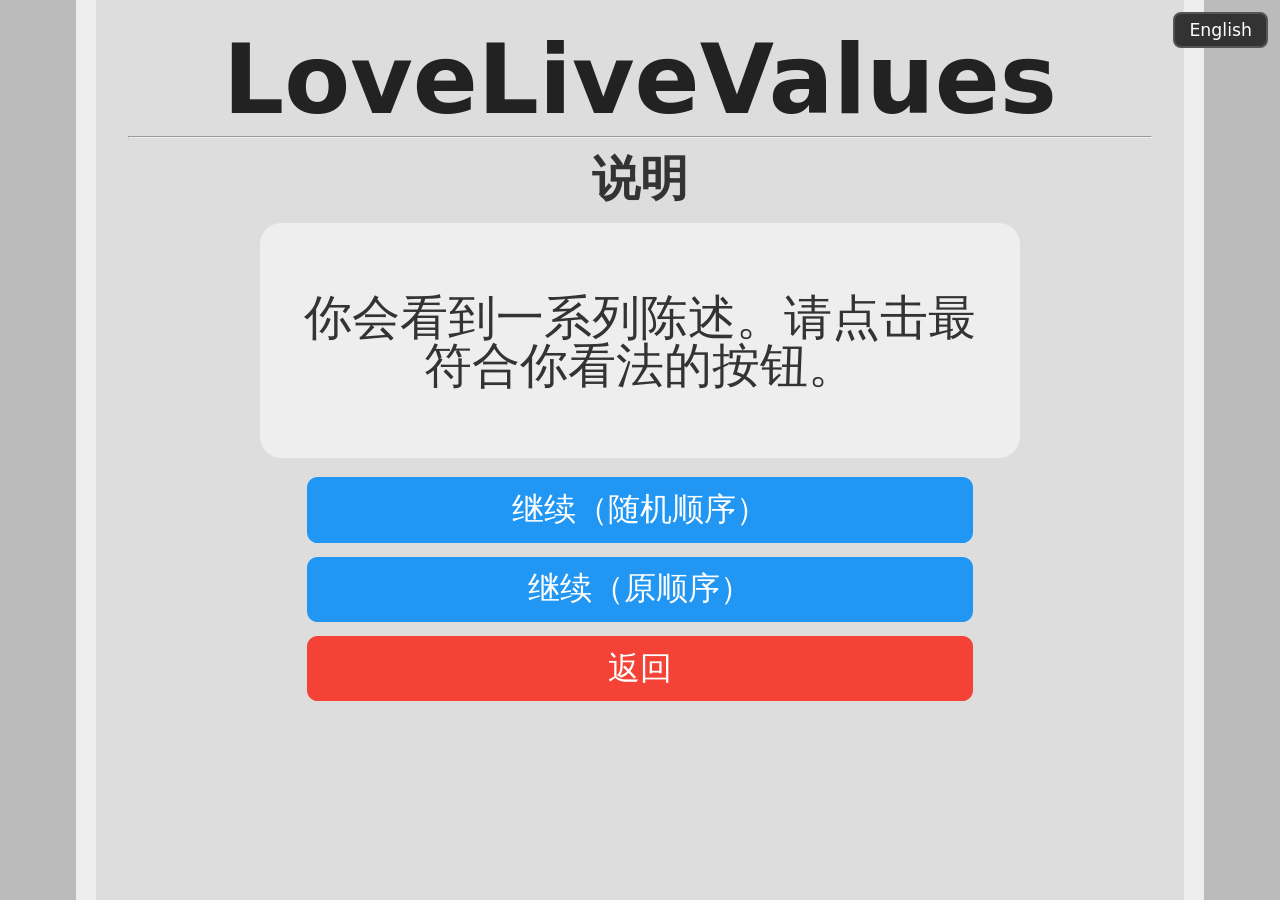
<file: instructions.html>
<head>
    <link href='style.css' rel='stylesheet' type='text/css'>
    <title>LoveLiveValues Quiz</title>
    <link rel="icon" type="x-icon" href="icon.png">
    <link rel="shortcut icon" type="x-icon" href="icon.png">
	<meta name="viewport" content="width=device-width, initial-scale=1.0">
<meta charset="utf-8">
    <script src="i18n.js"></script>
</head>
<body>
	<h1 class="title">LoveLiveValues</h1>
    <svg id="svgHeader" style="width: 100%;" viewBox="0 0 112 19">
		<text x="50%" y="15" class="svgHeader">LoveLiveValues</text>
	</svg>
    <hr>
    <h2 style="text-align:center;" data-i18n="instructions_title">Instructions</h2>
    <p class="question" data-i18n="instructions_text">You will be presented with a series of statements. For each one, click the button with your opinion on it.</p>
    <button class="button" onclick="location.href='quiz.html?shuffle=true';" style="background-color: #2196f3;" data-i18n="proceed_shuffled">Proceed (Shuffled)</button> <br>
    <button class="button" onclick="location.href='quiz.html?shuffle=false';" style="background-color: #2196f3;" data-i18n="proceed_unshuffled">Proceed (Unshuffled)</button> <br>
    <button class="button" onclick="location.href='index.html';" style="background-color: #f44336;" data-i18n="go_back">Go Back</button> <br>
    <script>injectLangToggle(); applyTranslations();</script>
</body>
</file>
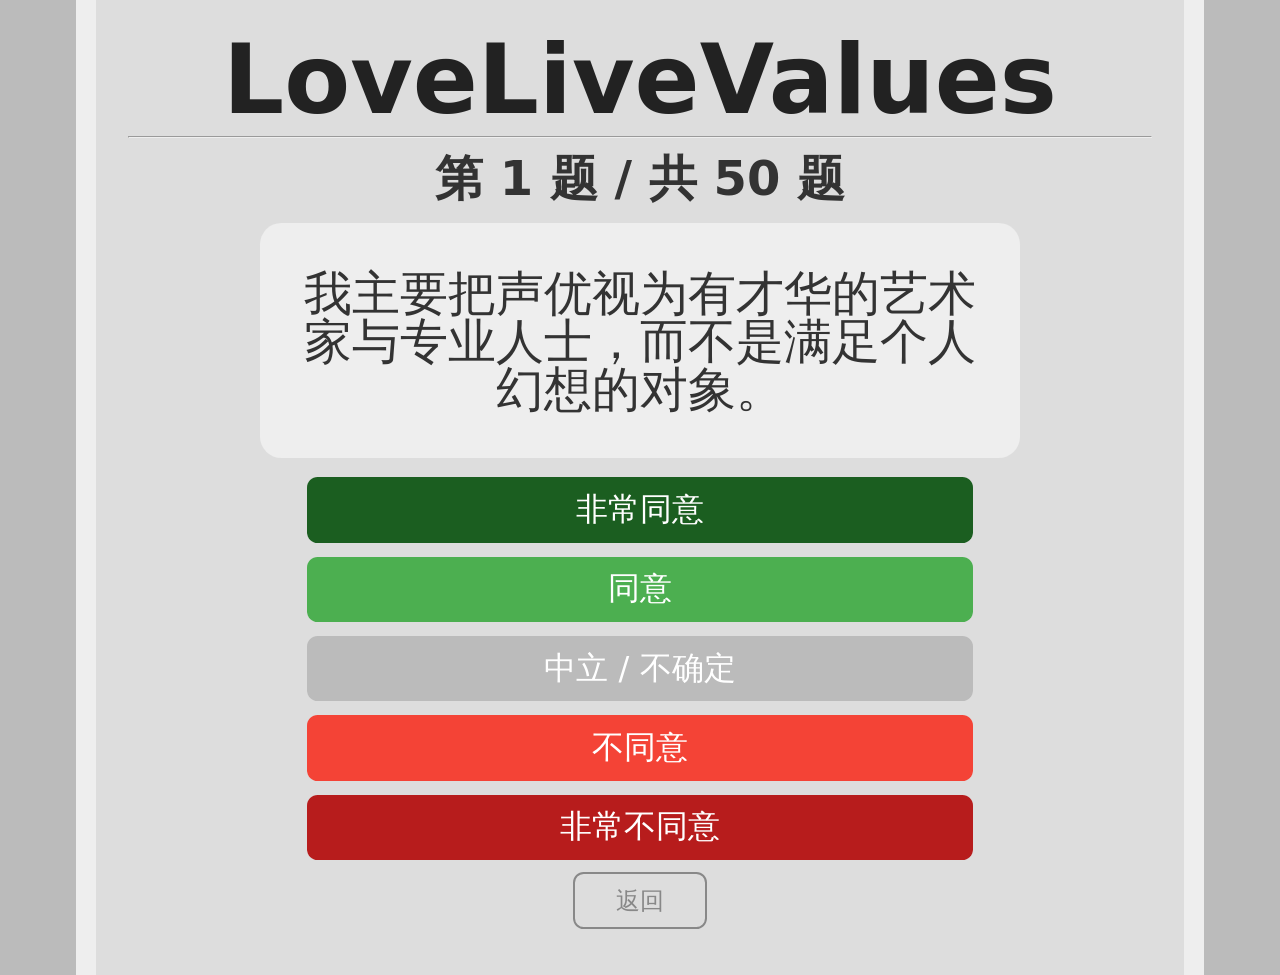
<file: quiz.html>
<head>
    <meta charset="utf-8">
    <title>LoveLiveValues Quiz</title>

    <link href='style.css' rel='stylesheet' type='text/css'>
    <link rel="icon" type="x-icon" href="icon.png">
    <link rel="shortcut icon" type="x-icon" href="icon.png">

    <script src="i18n.js"></script>
    <script type="application/javascript" src="questions.js"></script>
    <script type="application/javascript" src="questions_ja.js"></script>
    <script type="application/javascript" src="questions_zh_cn.js"></script>
	<meta name="viewport" content="width=device-width, initial-scale=1.0">
</head>

<body>

	<h1 class="title">LoveLiveValues</h1>
    <svg id="svgHeader" style="width: 100%;" viewBox="0 0 112 19">
		<text x="50%" y="15" class="svgHeader">LoveLiveValues</text>
	</svg>
<hr>
<h2 style="text-align:center;" id="question-number">Loading...</h2>
<p class="question" id="question-text"></p>
<button class="button" onclick="next_question(1.0)" style="background-color: #1b5e20;" data-i18n="strongly_agree">Strongly Agree</button> <br>
<button class="button" onclick="next_question(0.5)" style="background-color: #4caf50;" data-i18n="agree">Agree</button> <br>
<button class="button" onclick="next_question(0)" style="background-color: #bbbbbb;" data-i18n="neutral">Neutral / Unsure</button> <br>
<button class="button" onclick="next_question(-0.5)" style="background-color: #f44336;" data-i18n="disagree">Disagree</button> <br>
<button class="button" onclick="next_question(-1.0)" style="background-color: #b71c1c;" data-i18n="strongly_disagree">Strongly Disagree</button> <br>
<button class="small_button" onclick="prev_question()" id="back_button" data-i18n="back">Back</button>
<button class="small_button_off" id="back_button_off" data-i18n="back">Back</button><br>

<script>
    // variables
    var answers = new Object();     // Store user's answers
    var qn = 0; // Current question order


    // Populate questionsObject

    var questionsObject = new Object();     // Question objects with ID keys
    questions.forEach(populateQO);

    function populateQO(value) {
      questionsObject[value['id']] = value
    }


    // Populate & shuffle questionsOrder

    var questionsOrder = Object.keys(questionsObject); //Array of shuffled question IDs

    const urlParams = new URLSearchParams(window.location.search);
    if (urlParams.get("shuffle") == "true") {
        shuffleArray(questionsOrder);
    }

    function shuffleArray(array) {
      for (let i = array.length - 1; i > 0; i--) {
        const j = Math.floor(Math.random() * (i + 1));
        [array[i], array[j]] = [array[j], array[i]];
      }
    }

    // Question initialization

    applyTranslations();
    init_question();

    function init_question() {
        var qId = questionsOrder[qn];
        var qText = questionsObject[qId].question;
        if (getLang() === 'ja' && questions_ja && questions_ja[qId]) {
            qText = questions_ja[qId];
        } else if (getLang() === 'zh-CN' && questions_zh_cn && questions_zh_cn[qId]) {
            qText = questions_zh_cn[qId];
        }
        document.getElementById("question-text").innerHTML = qText;
        document.getElementById("question-number").innerHTML = t("question_n_of_m", {n: qn + 1, m: questionsOrder.length});

        if (Object.keys(answers).length === 0) {
            document.getElementById("back_button").style.display = "none";
            document.getElementById("back_button_off").style.display = "";
        } else {
            document.getElementById("back_button").style.display = "";
            document.getElementById("back_button_off").style.display = "none";
        }
    }


    // Next question

    function next_question(answer) {
        if (qn === questionsOrder.length) {
            return;
        }

        answers[questionsOrder[qn]] = answer;
        qn++;

        if (qn < questionsOrder.length) {
            init_question();
        } else {
            results();
        }
    }


    // Previous question

    function prev_question() {
        if (Object.keys(answers).length === 0) {
            document.getElementById("back_button").style.display = "none";
            document.getElementById("back_button_off").style.display = "";
            return;
        }
        qn--;

        delete answers[questionsOrder[qn]];

        init_question();
    }


    // RESULTS

    function results() {

        window.sessionStorage.answers = JSON.stringify(answers);


        // Calculate final results
        pct = percentageCalculation();
        window.sessionStorage.percentages = JSON.stringify(pct);

        // prepare arguments
        var args = '?';
        for (const i in Object.keys(pct)) {
            effectName = Object.keys(pct)[i]
            args += `${effectName}=${pct[effectName]}`

            var cycle = parseInt(i)
            if (cycle+1 !== Object.keys(pct).length) {
                args += '&'
            }
        }
        //return;
        location.href = `results.html` + args

    }


    // Calculate percentage

    function percentageCalculation() {
        // calc max
        var max = new Object(); // Max possible scores
        var score = new Object(); // User scores
        var pct = new Object(); // Percentages/Score

        // prepare
        for (const id in answers) {
            for (const effectName in questionsObject[id].effects) {
                max[effectName] = 0
                score[effectName] = 0
            }
        }

        // get max & scores
        for (const id in answers) {
            // dismiss "don't know"
            if (answers[id] !== null) {
                for (const effectName in questionsObject[id].effects) {
                    max[effectName] += Math.abs(questionsObject[id].effects[effectName]);
                    score[effectName] += answers[id]*questionsObject[id].effects[effectName];
                }
            }
        }

        // calc score

        for (const i in Object.keys(max)) {
            effectName = Object.keys(max)[i]

            if (max[effectName] > 0) {
                pct[effectName] = (Math.round((score[effectName]*10/max[effectName]) * 100) / 100).toFixed(2);
            } else {
                pct[effectName] = 0
            }
        }

        return pct;
    }
</script>

</body>
</file>
<file: style.css>
#langToggle {
    position: fixed;
    top: 12px;
    right: 12px;
    z-index: 1000;
    background: #333;
    color: #fff;
    border: 2px solid #555;
    border-radius: 8px;
    padding: 6px 14px;
    font-family: system-ui, -apple-system, sans-serif;
    font-size: 13pt;
    cursor: pointer;
}
#langToggle:hover {
    background: #555;
}

html {
    background-color: #bbbbbb;
    padding: 0px;
}
body {
    width: 80%;
    min-height: calc(100vh - 4em);
    margin: 0 auto;
    padding: 2em;
    background-color: #dddddd;
    border-color: #eeeeee;
    border-left-style: solid;
    border-right-style: solid;
    border-width: 20px;
}
p {
    color: #444444;
    font-family: system-ui, -apple-system, sans-serif;
    font-size: 16pt;
    line-height: 1;
    margin: 4pt;
}
a{
    color: #2222DD;
}
a:hover{
    color: #22DDDD;
}
p.value-description {
    text-indent: -16pt;
    margin-left: 20pt;
}
p.question {
    margin: 16pt auto;
    color: #333333;
    font-family: system-ui, -apple-system, sans-serif;
    font-weight: normal;
    width: 70%;
    min-width: 500pt;
    min-height: 144pt;
    background-color: #eeeeee;
    padding: 16pt;
    border-radius: 16pt;
    font-size: 36pt;
    display: flex;
    justify-content: center;
    align-items: center;
    text-align: center;

}
h1 {
    color: #222222;
    font-family: system-ui, -apple-system, sans-serif;
    font-size: 72pt;
    text-align: center;
    line-height: 72pt;
    margin-top: 0pt;
    margin-bottom: 0pt;
}
#svgHeader {
	display: none;
}
h2 {
    color: #333333;
    font-family: system-ui, -apple-system, sans-serif;
    font-size: 36pt;
    line-height: 36pt;
    margin-top: 12pt;
    margin-bottom: 0pt;
}
li {
    font-size: 16pt;
    text-indent: 16pt;
}
a {
    font-family: inherit;
}

.selection {
    background-color: #4caf50;
    font-family: system-ui, -apple-system, sans-serif;
    border: none;
    border-radius: 8pt;
    color: white;
    padding: 8pt;
    width: 50%;
    min-width: 500pt;
    text-align: center;
    text-decoration: none;
    display: block;
    font-size: 24pt;
    margin: -2px auto;
    cursor: pointer;
}

.num_input {
    background-color: #2196f3;
    font-family: system-ui, -apple-system, sans-serif;
    border: none;
    border-radius: 8pt;
    color: white;
    padding: 8pt;
    width: 50%;
    min-width: 500pt;
    text-align: center;
    text-decoration: none;
    display: block;
    font-size: 24pt;
    margin: -2px auto;
    cursor: pointer;
}

.text_input {
    background-color: #2196f3;
    font-family: system-ui, -apple-system, sans-serif;
    border: none;
    border-radius: 8pt;
    color: white;
    padding: 8pt;
    width: 50%;
    min-width: 500pt;
    text-align: center;
    text-decoration: none;
    display: block;
    font-size: 24pt;
    margin: -2px auto;
    cursor: pointer;
}

img.center {
    display: block;
    margin: 1em auto;
    width: 50%;
    min-width: 500pt;
}
.button {
    background-color: #2196f3;
    font-family: system-ui, -apple-system, sans-serif;
    border: none;
    border-radius: 8pt;
    color: white;
    padding: 8pt;
    width: 50%;
    min-width: 500pt;
    text-align: center;
    text-decoration: none;
    display: block;
    font-size: 24pt;
    margin: -2px auto;
    cursor: pointer;
}
.green_button {
    background-color: #4caf50;
}
.small_button, .small_button_off {
    background-color: #333;
    font-family: system-ui, -apple-system, sans-serif;
    border: none;
    border-radius: 8pt;
    color: white;
    padding: 8pt;
    width: 10%;
    min-width: 100pt;
    text-align: center;
    text-decoration: none;
    display: block;
    font-size: 18pt;
    margin: -2px auto;
    cursor: pointer;
}
.small_button_off {
    background-color: #ddd;
    color: #888;
    border: 2px solid #888;
    cursor: not-allowed;
    margin: -4px auto;
}
.button:disabled {
    background-color: #ddd;
    font-family: system-ui, -apple-system, sans-serif;
    border: 2px solid #888;
    border-radius: 8pt;
    color: #888;
    padding: 8pt;
    width: 50%;
    min-width: 500pt;
    text-align: center;
    text-decoration: none;
    display: block;
    font-size: 24pt;
    margin: -2px auto;
    cursor: not-allowed;
}
div.text-wrapper {
    font-family: system-ui, -apple-system, sans-serif;
    font-size: 36pt;
    line-height: 36pt;
    color: #222222;
    display: inline-block;
}
span.weight-300 {
    font-weight: 300;
}
#banner {
    border-color: #444444;
    border-style: solid;
    border-width: 2px;
    border-radius: 8pt;
    display: block;
    margin: 8pt;
    margin-left: auto;
    margin-right: auto;
    max-width: 50%;
	min-width: 500pt;
}

@media screen and (orientation:portrait) {
	body {
		width: auto !important;
		border-width: 0px !important;  
	}
	
	.title {
		display: none;
	}
	
    #svgHeader {
		display: block !important;
    }

	.svgHeader {
		color: #222222;
		font-family: system-ui, -apple-system, sans-serif;
		text-align: center;
		margin-top: 0pt;
		margin-bottom: 0pt;
		font-weight: bold;
        text-anchor: middle;
	}
	
	#banner {
		min-width: 0px;
		max-width: 100%;
		border-width: 1px;
	}
	
	.button, .button:disabled, .text_input, .num_input, .selection {
		min-width: 0px;
		max-width: 100%;
		width: 100%;
		font-size: 1.5em;
	}
	
	h2 {
		font-size: 1.5em;
		line-height: initial
	}

    p.question {
        min-height: 224px !important;
        min-width: 0px;
		max-width: 100%;
		width: auto;
		font-size: 1.75em;
    }
}
</file>
